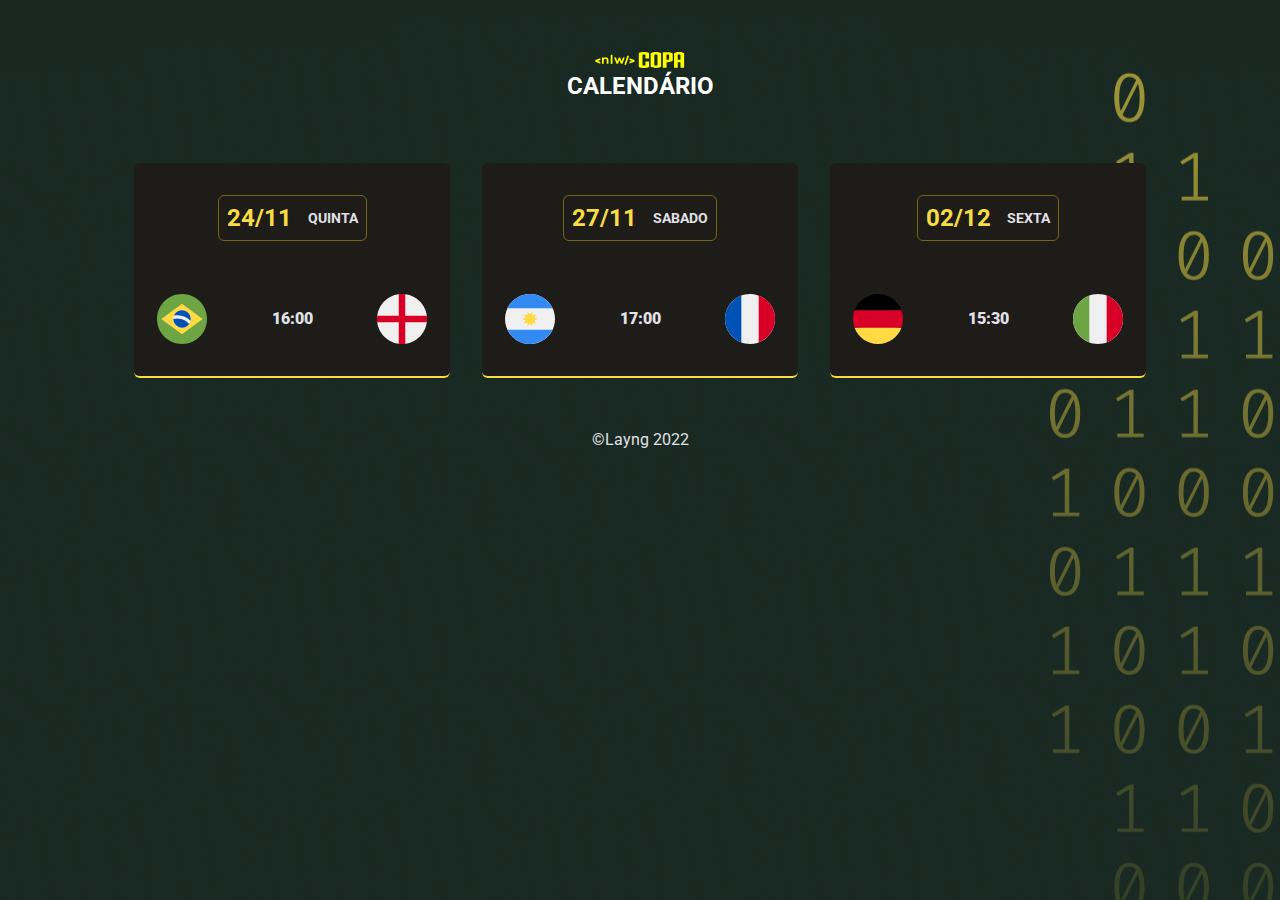
<file: index.html>
<!DOCTYPE html>
<html lang="pt-BR">
<head>
    <link rel="preconnect" href="https://fonts.googleapis.com">
    <link rel="preconnect" href="https://fonts.gstatic.com" crossorigin> 
    <link rel="icon" href="./favicon-16x16.png">
    <meta charset="UTF-8">
    <meta http-equiv="X-UA-Compatible" content="IE=edge">
    <meta name="viewport" content="width=device-width, initial-scale=1.0">
    <link href="https://fonts.googleapis.com/css2?family=Roboto:wght@300;400;500;700&display=swap" rel="stylesheet">
    <link rel="stylesheet" href="styles.css">
    <title>Copa 2022</title>
</head>
<body class="">
    <div id="App">
    
    </div>
   
    <footer>
        <a href="https://www.linkedin.com/in/paulo-borges-de-almeida-b543b3242/" target="_blank"><p>&copy;Layng 2022</p></a>
    </footer>
    <script src="script.js"></script>
</body>
</html>
</file>
<file: styles.css>
* {
    margin: 0;
    padding: 0;
    box-sizing: border-box;
}

:root {
--card-primary: #f7dd43;
--border-primary: #746615;
--bg-primary: #1d1c19;

}

body.blue {
    --card-primary: orange;
    --border-primary: pink;
    --bg-primary: #338af3;
}

ul {
    list-style: none;
}

body {
    background-color: #121214;
    background-image: url('./splash.png');
    background-position-x: center;
    background-position-y: 15%;
}

body * {
    font-family: 'Roboto', sans-serif;
}


#App {
    width: fit-content;
    margin: 52px auto;
}

header {
    margin-bottom: 63px;
    text-align: center;
}


h1 {
    color: white;
    text-transform: uppercase;
    font-size: 1.5rem;
}

.card {
    padding: 32px 23px;
    text-align: center;

    background: var(--bg-primary);
    border-bottom: 2px solid var(--card-primary);
    border-radius: 6px;
}

#cards {
    display: flex;
    flex-direction: column;
    gap: 32px;
}

#cards h2 {
    display: flex;
    gap: 1rem;
    justify-content: center;
    padding: 8px;
    border: 1px solid var(--border-primary);
    border-radius: 6px;
    width: fit-content;
    margin-inline: auto;
    margin-bottom: 53px;

    color: var(--card-primary);
    align-items: center;
}

#cards span {
    color: #e1e1e6;
    font-size: 0.9rem;
    text-transform: uppercase;
}

.card ul li {
   
    gap: 24px;
}

.card  ul li {
    display: flex;
    align-items: center;
    justify-content: space-between;
    width: 270px;
   
}

/* #cards ul li + li {
    padding-top: 24px;
    border-top: 5px solid #323238;
} */

.card ul li strong {
    font-weight: 900;
    font-size: 1rem;
    color: #e1e1e6;
    line-height: 125%;
}

#cards ul li img:hover {
    transform: scale(1.1);
}

footer {

    text-align: center;

}

a {
    color: #e1e1e6;
    text-decoration: none;
}

a:hover {
    color: var(--card-primary);
}

@media (min-width: 400px) {
    #cards {
        /* max-width: 70px; */
        flex-direction: row;
        flex-wrap: wrap;
        justify-content: center;
    }
}
</file>
